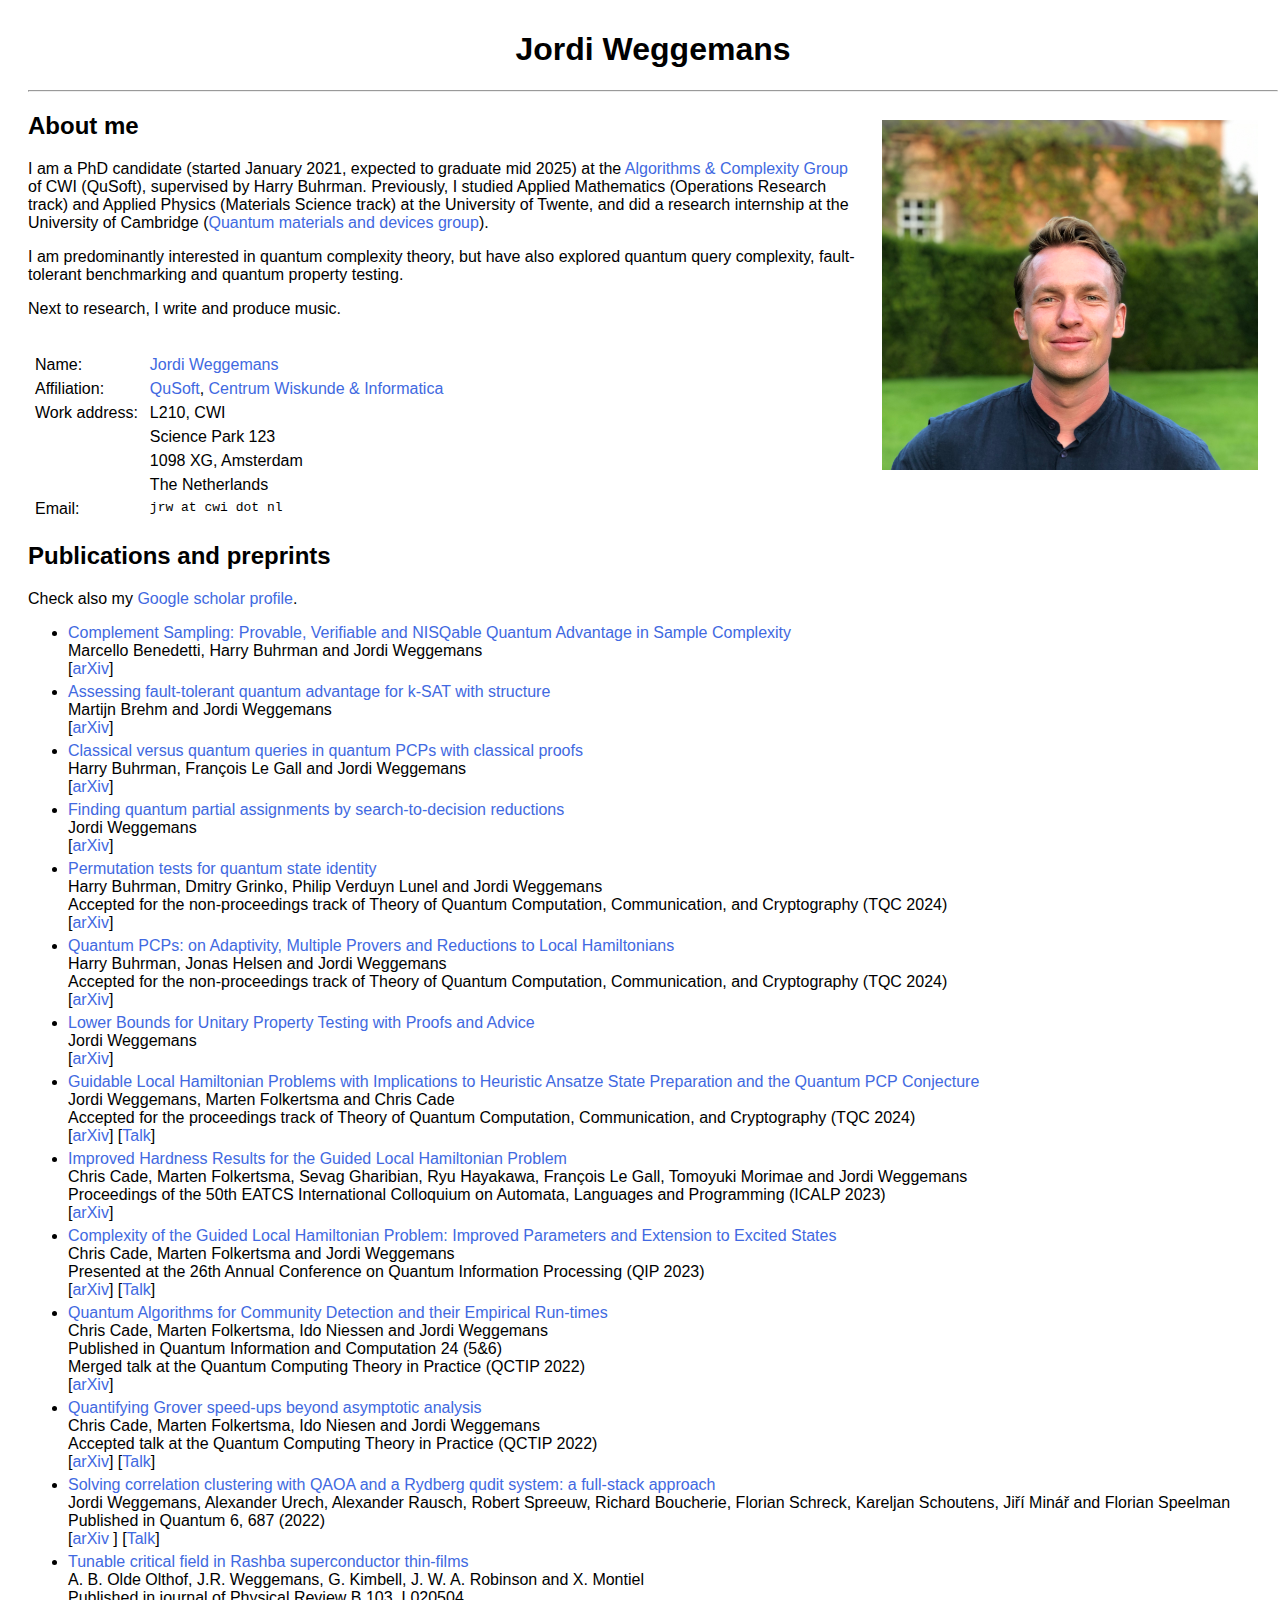
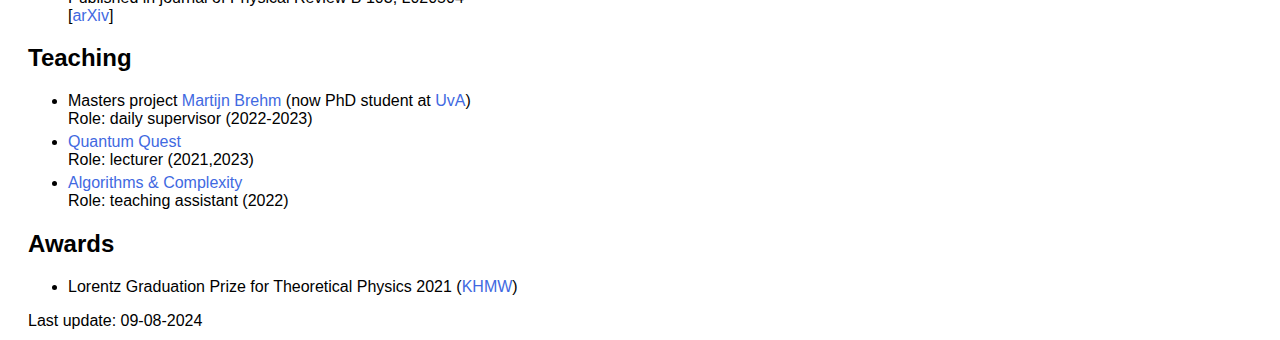
<file: index.html>
<html>
<head>
<title>Jordi Weggemans</title>
<link rel = 'stylesheet' href = 'stylesheet.css' type = 'text/css'/>
</head>
<body>
    <div id='main'>
        <h1>Jordi Weggemans</h1>
        <hr />
        <div id='profilepic'>
            <a href='Figures/ProfilePic.jpg' target='blank_'><img src='Figures/ProfilePic.jpg' height='350px' /></a>
        </div>
        <h2>About me</h2><p>
        I am a PhD candidate (started January 2021, expected to graduate mid 2025) at the <a href='https://www.cwi.nl/en/groups/algorithms-and-complexity/' target='blank_'>Algorithms & Complexity Group</a> of CWI (QuSoft), supervised by Harry Buhrman. Previously, I studied Applied Mathematics (Operations Research track) and Applied Physics (Materials Science track) at the University of Twente, and did a research internship at the University of Cambridge (<a href='https://www.robinson.msm.cam.ac.uk' target='blank_'>Quantum materials and devices group</a>).</p> 

<p>I am predominantly interested in quantum complexity theory, but have also explored quantum query complexity, fault-tolerant benchmarking and quantum property testing. </p>

 <p> Next to research, I write and produce music. </p>


 <br />
        <table>
            <tr><td>Name:</td><td><a href='https://www.cwi.nl/en/people/jordi-weggemans' target='blank_'>Jordi Weggemans</a></td></tr>
            <tr><td>Affiliation:</td><td><a href='https://qusoft.org' target='blank_'>QuSoft</a>, <a href='https://cwi.nl' target='blank_'>Centrum Wiskunde &amp; Informatica</a></td></tr>
            <tr><td rowspan='4'>Work address:</td><td>L210, CWI</td></tr>

            <tr><td>Science Park 123</td></tr>
            <tr><td>1098 XG, Amsterdam</td></tr>
            <tr><td>The Netherlands</td></tr>
            <tr><td>Email:</td><td><tt>jrw at cwi  dot nl</tt></td></tr>
</table>
        <h2>Publications and preprints</h2>
Check also my <a href='https://scholar.google.nl/citations?user=DXZzVtwAAAAJ&hl=nl' target='blank_'>Google scholar profile</a>.
        <ul>
<li>
	<a href='https://arxiv.org/abs/2502.08721' target='blank_'> Complement Sampling: Provable, Verifiable and NISQable Quantum Advantage in Sample Complexity </a> <br>
	Marcello Benedetti, Harry Buhrman and Jordi Weggemans <br>
      [<a href='https://arxiv.org/abs/2502.08721' target='blank_'>arXiv</a>]
    </li>
<li>
	<a href='https://arxiv.org/abs/2412.13274' target='blank_'> Assessing fault-tolerant quantum advantage for k-SAT with structure </a> <br>
	Martijn Brehm and Jordi Weggemans <br>
      [<a href='https://arxiv.org/abs/2412.13274' target='blank_'>arXiv</a>]
    </li>
<li>
	<a href='https://arxiv.org/abs/2411.00946' target='blank_'> Classical versus quantum queries in quantum PCPs with classical proofs </a> <br>
	Harry Buhrman, Fran&ccedil;ois Le Gall and Jordi Weggemans <br>
      [<a href='https://arxiv.org/abs/2411.00946' target='blank_'>arXiv</a>]
    </li>
<li>
	<a href='https://arxiv.org/abs/2408.03986' target='blank_'> Finding quantum partial assignments by search-to-decision reductions </a> <br>
	Jordi Weggemans <br>
      [<a href='https://arxiv.org/abs/2408.03986' target='blank_'>arXiv</a>]
    </li>
	<li>
	<a href='https://arxiv.org/abs/2405.09626' target='blank_'> Permutation tests for quantum state identity </a> <br>
	Harry Buhrman, Dmitry Grinko, Philip Verduyn Lunel and Jordi Weggemans <br>
Accepted for the non-proceedings track of Theory of Quantum Computation, Communication, and Cryptography (TQC 2024) <br>
      [<a href='https://arxiv.org/abs/2405.09626' target='blank_'>arXiv</a>]
    </li>
     <li>
	<a href='https://arxiv.org/abs/2403.04841' target='blank_'> Quantum PCPs: on Adaptivity, Multiple Provers and Reductions to Local Hamiltonians </a> <br>
	Harry Buhrman, Jonas Helsen and Jordi Weggemans <br>
	Accepted for the non-proceedings track of Theory of Quantum Computation, Communication, and Cryptography (TQC 2024) <br>
      [<a href='https://arxiv.org/abs/2403.04841' target='blank_'>arXiv</a>]
    </li>
	<li>
	<a href='https://arxiv.org/abs/2401.07912' target='blank_'> Lower Bounds for Unitary Property Testing with Proofs and Advice </a> <br>
	Jordi Weggemans <br>
      [<a href='https://arxiv.org/abs/2401.07912' target='blank_'>arXiv</a>]
    </li>
	<li>
	<a href='https://arxiv.org/abs/2302.11578' target='blank_'> Guidable Local Hamiltonian Problems with Implications to Heuristic Ansatze State Preparation and the Quantum PCP Conjecture </a> <br> Jordi Weggemans, Marten Folkertsma and Chris Cade <br>
Accepted for the proceedings track of Theory of Quantum Computation, Communication, and Cryptography (TQC 2024)  <br>
[<a href='https://arxiv.org/abs/2302.11578' target='blank_'>arXiv</a>] [<a href='https://www.youtube.com/watch?v=5eT_dp6rDLU&t=1s' target='blank_'>Talk</a>]
    </li>
	<li>
<a href='https://doi.org/10.4230/LIPIcs.ICALP.2023.32' target='blank_'> Improved Hardness Results for the Guided Local Hamiltonian Problem </a> <br> Chris Cade, Marten Folkertsma, Sevag Gharibian, Ryu Hayakawa, Fran&ccedil;ois Le Gall, Tomoyuki Morimae and Jordi Weggemans <br>
Proceedings of the 50th EATCS International Colloquium on Automata, Languages and Programming (ICALP 2023)  <br>
[<a href='https://arxiv.org/abs/2207.10250' target='blank_'>arXiv</a>]
    </li>
	<li>
<a href='https://arxiv.org/abs/2207.10097' target='blank_'>Complexity of the Guided Local Hamiltonian Problem: Improved Parameters and Extension to Excited States</a> <br> Chris Cade, Marten Folkertsma and Jordi Weggemans <br>
Presented at the 26th Annual Conference on Quantum Information Processing (QIP 2023)  <br>
[<a href='https://arxiv.org/abs/2207.10097' target='blank_'>arXiv</a>] [<a href='https://www.youtube.com/watch?v=aKEOFi_Byow&t=361s' target='blank_'>Talk</a>]
    </li>
<li>
<a href='https://www.rintonpress.com/xxqic24/qic-24-56/0361-0410.pdf' target='blank_'>Quantum Algorithms for Community Detection and their Empirical Run-times</a> <br> Chris Cade, Marten Folkertsma, Ido Niessen and Jordi Weggemans <br>
Published in Quantum Information and Computation 24 (5&#38;6) <br>
Merged talk at the Quantum Computing Theory in Practice (QCTIP 2022) <br>
[<a href='https://arxiv.org/abs/2203.06208' target='blank_'>arXiv</a>]
    </li>
<li>
	<a href='https://doi.org/10.22331/q-2023-10-10-1133' target='blank_'> Quantifying Grover speed-ups beyond asymptotic analysis </a> <br> Chris Cade, Marten Folkertsma, Ido Niesen and Jordi Weggemans <br>
Accepted talk at the Quantum Computing Theory in Practice (QCTIP 2022) <br>
    [<a href='https://arxiv.org/abs/2203.04975' target='blank_'>arXiv</a>] [<a href='https://www.youtube.com/watch?v=267h85JUwUI&t=880s' target='blank_'>Talk</a>]
    </li>
<li>
<a href='https://doi.org/10.22331/q-2022-04-13-687' target='blank_'>Solving correlation clustering with QAOA and a Rydberg qudit system: a full-stack approach</a> <br> Jordi Weggemans, Alexander Urech, Alexander Rausch, Robert Spreeuw, Richard Boucherie, Florian Schreck, Kareljan Schoutens, Ji&#345;&#237; Min&#225;&#345; and Florian Speelman <br>
Published in Quantum 6, 687 (2022)  <br>
[<a href='https://arxiv.org/abs/2106.11672v3' target='blank_'>arXiv </a>] [<a href='https://www.youtube.com/watch?v=MMp8RG8nC-c' target='blank_'>Talk</a>]
    </li>
<li>
<a href='https://doi.org/10.1103/PhysRevB.103.L020504' target='blank_'>Tunable critical field in Rashba superconductor thin-films </a> <br> 
A. B. Olde Olthof, J.R. Weggemans, G. Kimbell, J. W. A. Robinson and X. Montiel <br>
Published in journal of Physical Review B 103, L020504 <br>
[<a href='https://arxiv.org/abs/2009.14592' target='blank_'>arXiv</a>]
    </li>
        </ul>

<h2>Teaching</h2>

<ul>
	<li>
	Masters project <a href='https://coursecatalogue.uva.nl/xmlpages/page/2024-2025-en/search-course/course/118701' target='blank_'> Martijn Brehm  </a> (now PhD student at <a href='https://www.uva.nl/en' target='blank_'> UvA</a>)<br>
Role: daily supervisor (2022-2023) 
    </li>
	<li>
	<a href='https://www.quantum-quest.org' target='blank_'> Quantum Quest </a> <br>
Role: lecturer (2021,2023) 
    </li>
<li>
	<a href='https://coursecatalogue.uva.nl/xmlpages/page/2024-2025-en/search-course/course/118701' target='blank_'> Algorithms &#38; Complexity </a> <br>
Role: teaching assistant (2022) 
    </li>
 </ul>

<h2>Awards</h2>

<ul>
	<li> Lorentz Graduation Prize for Theoretical Physics 2021 (<a href='https://khmw.nl/verslag-prijsuitreikingen-29-november-2021/' target='blank_'>KHMW</a>)
    </li>
 </ul>

Last update: 09-08-2024


    </div>
</body>
</html>
</file>
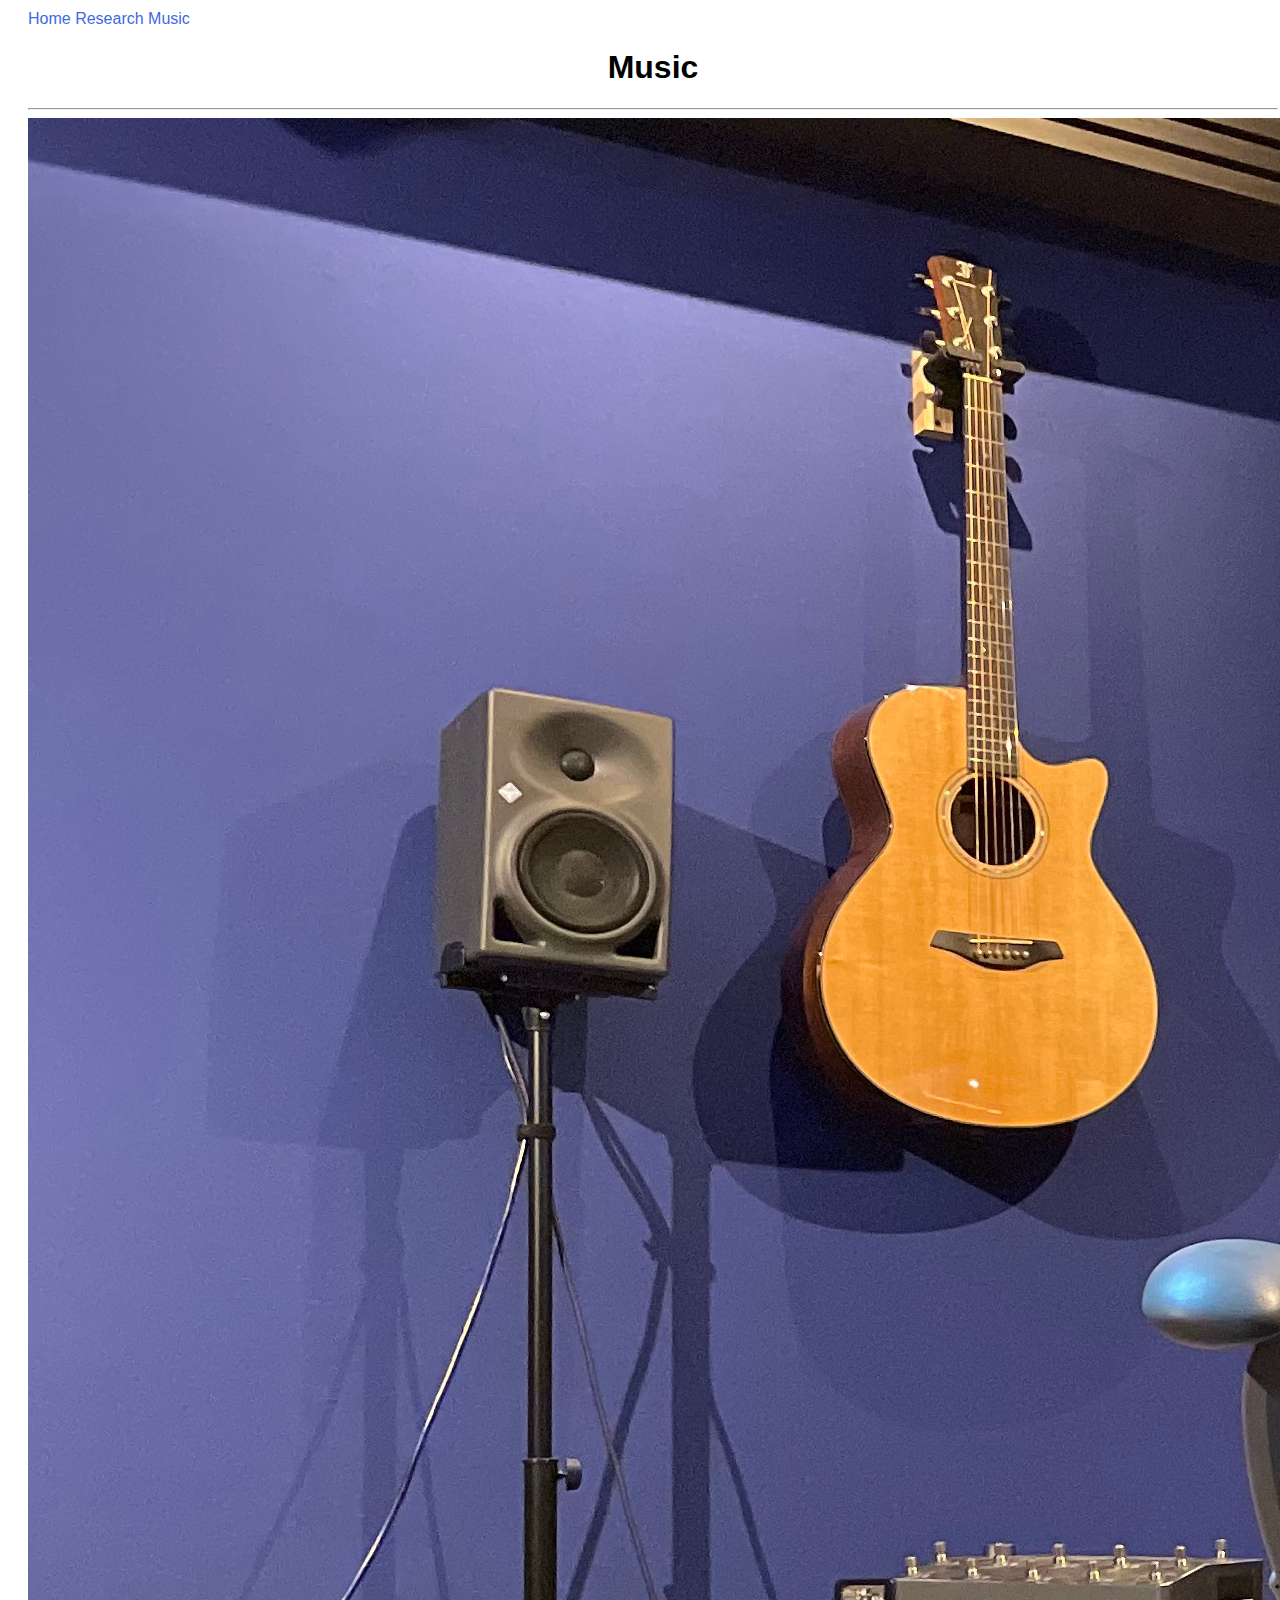
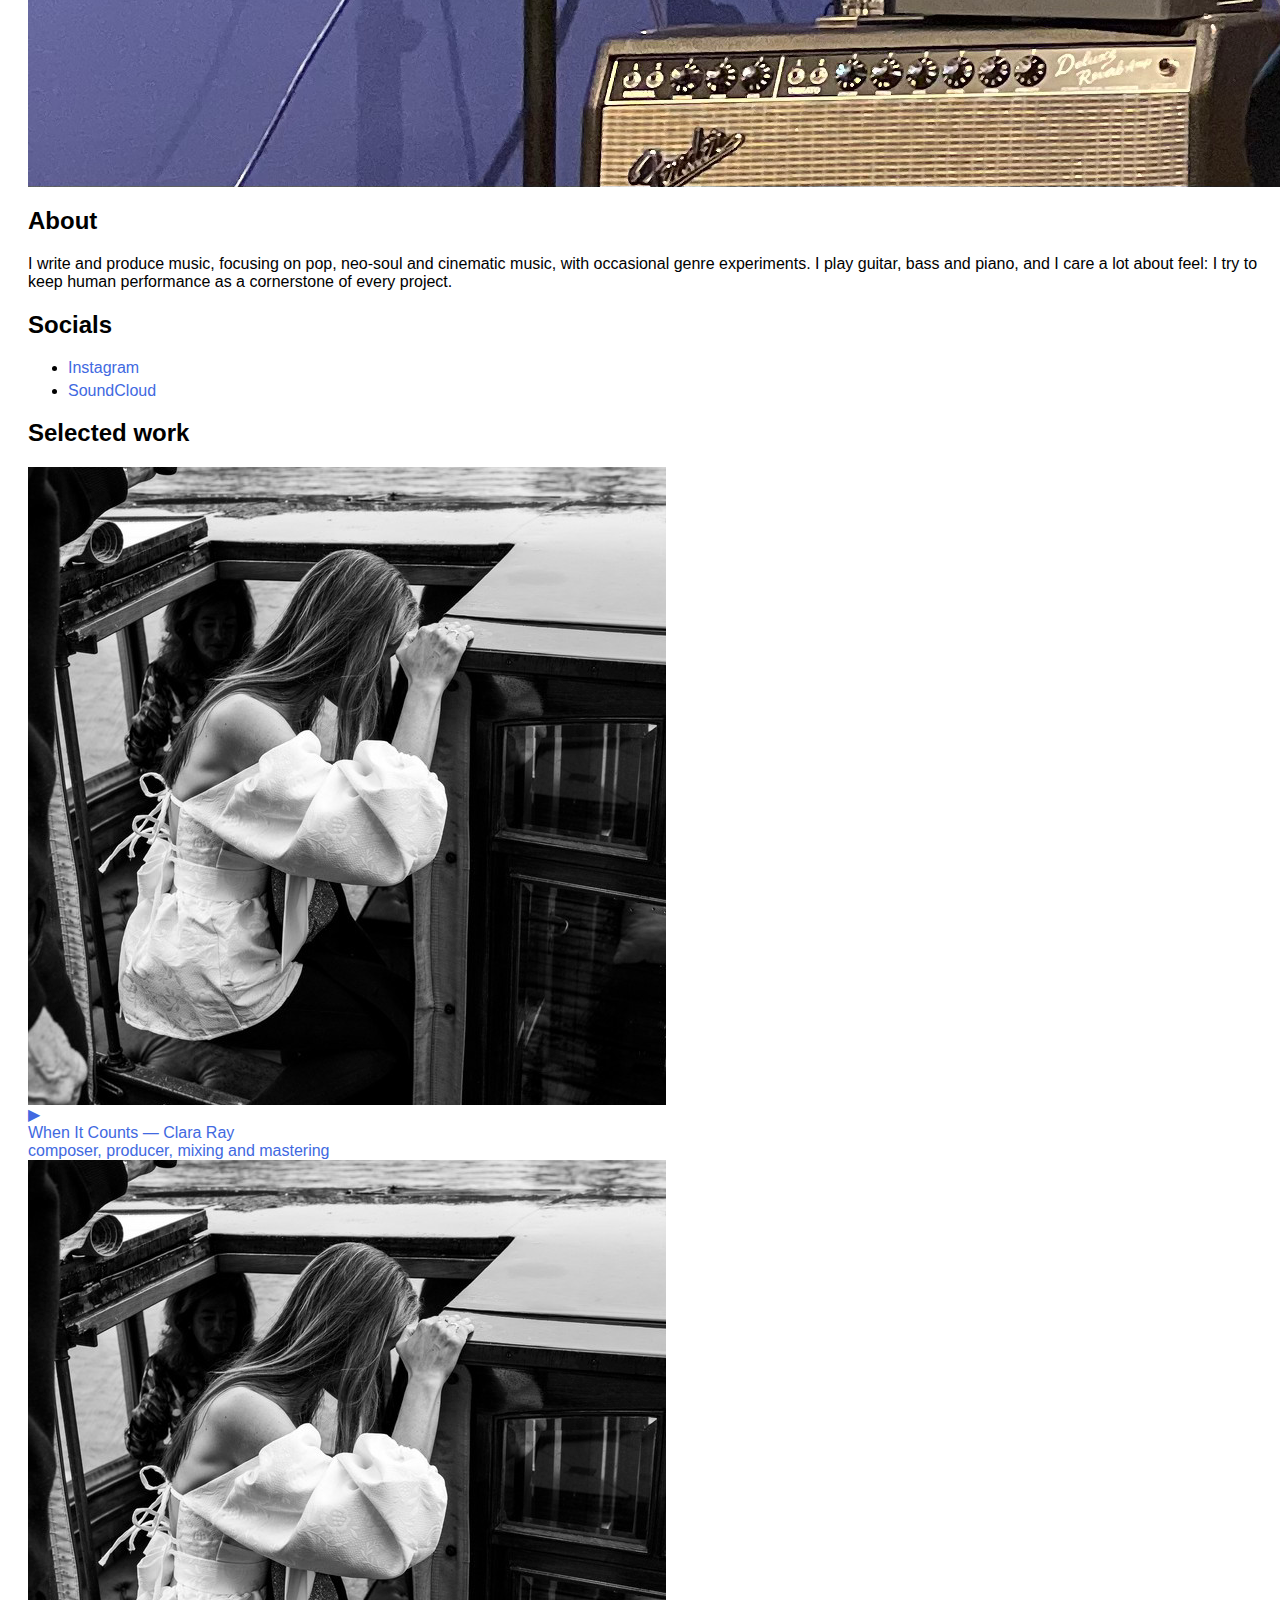
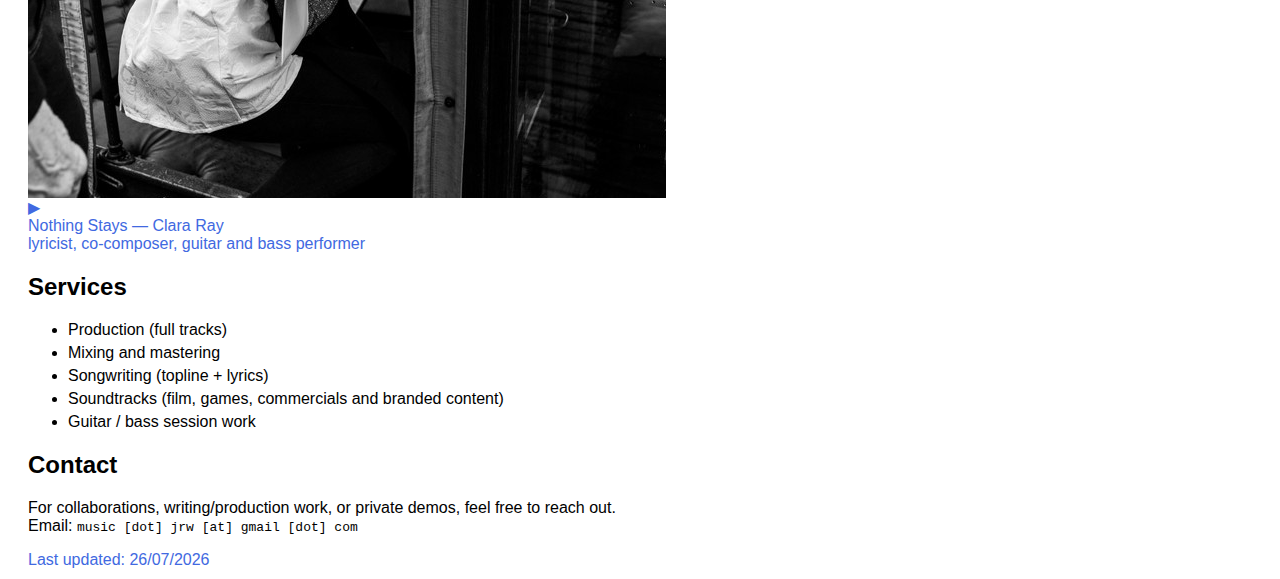
<file: music/index.html>
<html>
<head>
<title>Jordi Weggemans — Music (JRW Music)</title>
<link rel="stylesheet" href="../stylesheet.css" type="text/css"/>
</head>
<body class="page-music">
    <div id="main">

        <div class="topnav">
            <a href="../">Home</a>
            <a href="../research/">Research</a>
            <a class="active" href="./">Music</a>
        </div>

        <h1>Music</h1>
        <hr />

        <div class="heroimg">
          <a href="../Figures/MusicPicWide.jpg" target="blank_">
            <img src="../Figures/MusicPicWide.jpg" alt="Music" />
          </a>
        </div>


        <h2>About</h2>
        <p>
          I write and produce music, focusing on pop, neo-soul and cinematic music, with occasional genre experiments.
          I play guitar, bass and piano, and I care a lot about feel: I try to keep human performance as a cornerstone of every project.
        </p>

        <h2>Socials</h2>
        <ul>
            <li><a href="https://www.instagram.com/music.jrw/" target="blank_">Instagram</a></li>
<li><a href="https://soundcloud.com/user-426248967-23320818" target="blank_">SoundCloud</a></li>
</ul>
        <div class="panel">


        <h2>Selected work</h2>

        <div class="workgrid">
          <a class="workitem" href="https://open.spotify.com/track/4HZUZVfaHlQthQzyKriFCz?si=789b09d737bb4f49" target="_blank" rel="noopener">
            <img src="../Figures/WhenItCounts.png" alt="When It Counts — Clara Ray" />
            <div class="overlay" aria-hidden="true">
              <div class="listenicon" title="Listen">▶</div>
            </div>
            <div class="caption">
              <div class="title">When It Counts — Clara Ray</div>
              <div class="role">composer, producer, mixing and mastering</div>
            </div>
          </a>

          <a class="workitem" href="https://open.spotify.com/track/3Maxn8YmnUJAiikWmDvl9D?si=2b09842d539e4a4d" target="_blank" rel="noopener">
            <img src="../Figures/NothingStays.png" alt="Nothing Stays — Clara Ray" />
            <div class="overlay" aria-hidden="true">
              <div class="listenicon" title="Listen">▶</div>
            </div>
            <div class="caption">
              <div class="title">Nothing Stays — Clara Ray</div>
              <div class="role">lyricist, co-composer, guitar and bass performer</div>
            </div>
          </a>
        </div>
<h2>Services</h2>
        <ul>
            <li>Production (full tracks)</li>
                        <li>Mixing and mastering</li>
<li>Songwriting (topline + lyrics)</li>
            <li>Soundtracks (film, games, commercials and branded content)</li>
            <li>Guitar / bass session work</li>
        </ul>
        </div>


        <h2>Contact</h2>
        <p>
          For collaborations, writing/production work, or private demos, feel free to reach out.<br/>
          Email: <tt>music [dot] jrw [at] gmail [dot] com</tt>
        </p>

        <div class="lastupdate">
          <a href="../">Last updated: <span id="lastupdated"></span></a>
        </div>
        <script>
          const d = new Date();
          document.getElementById("lastupdated").textContent =
            d.toLocaleDateString("en-GB", { timeZone: "Europe/Amsterdam" });
        </script>

    </div>
</body>
</html>
</file>
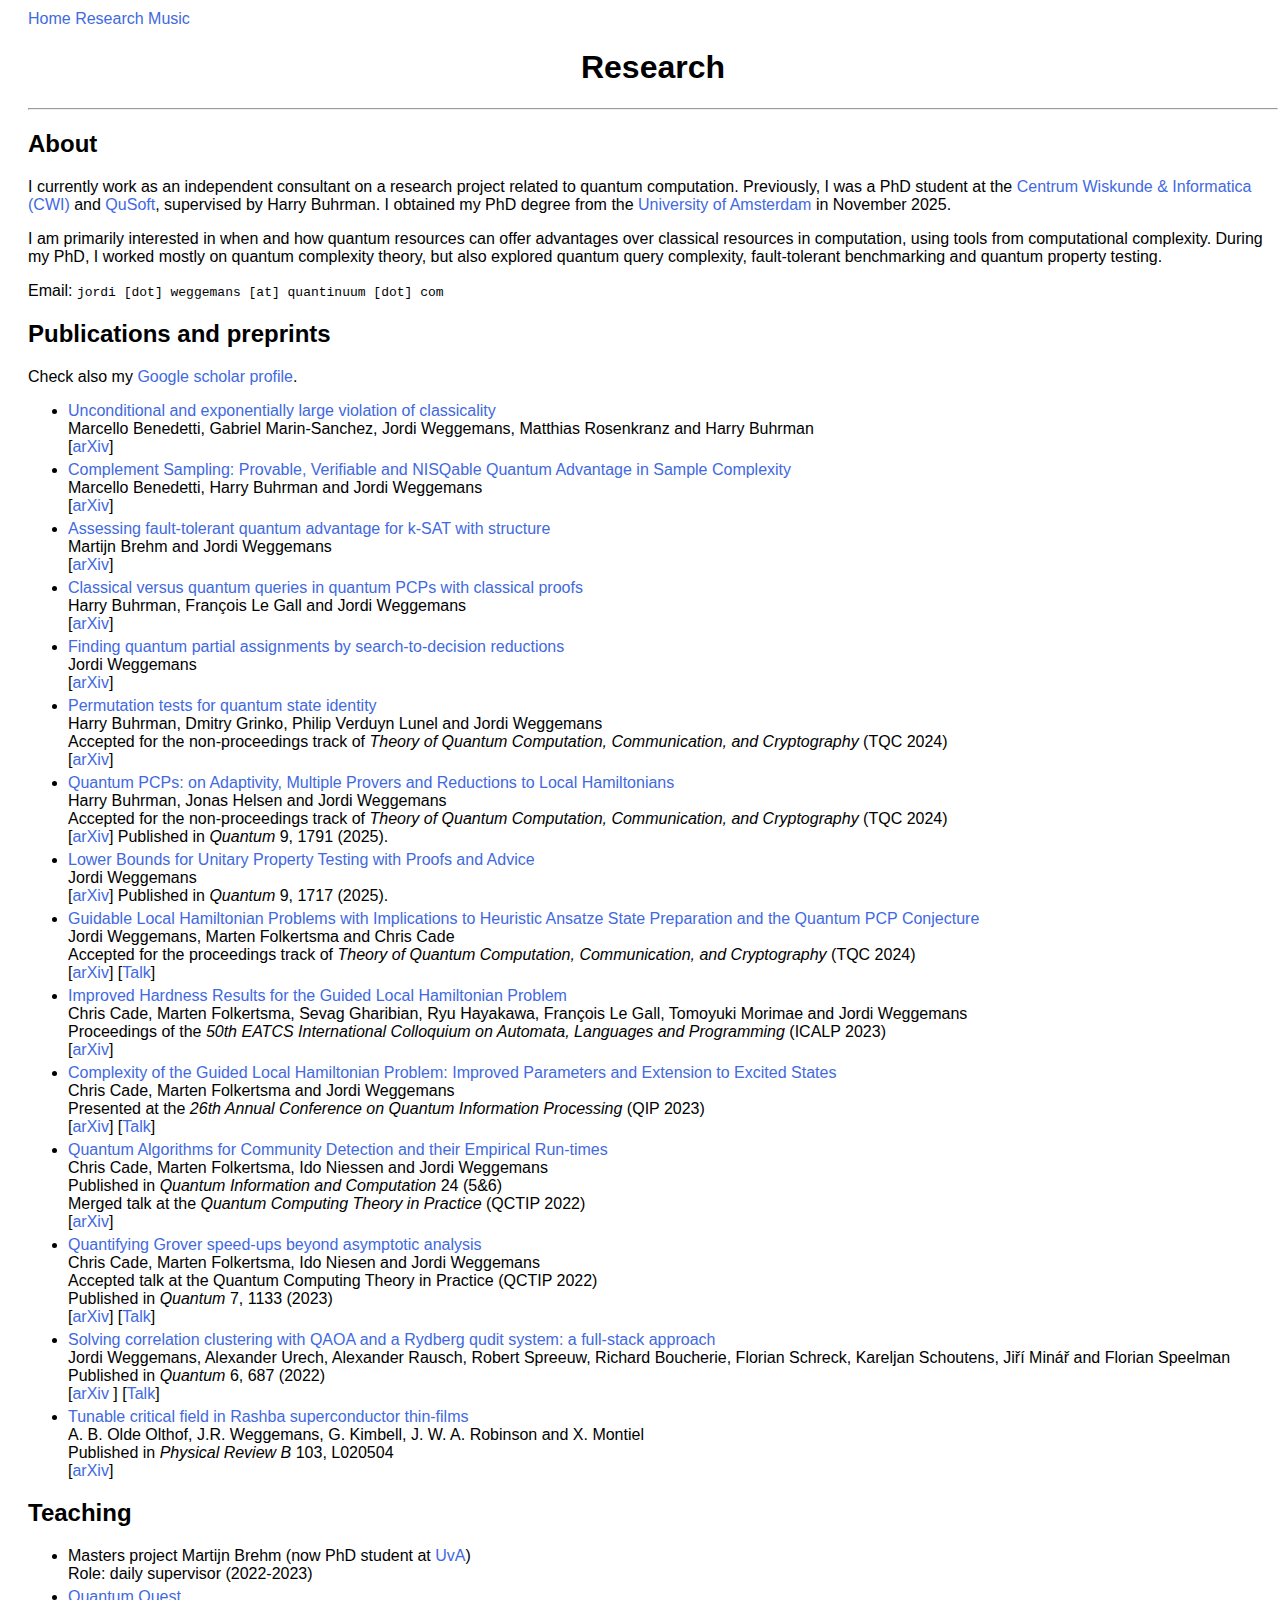
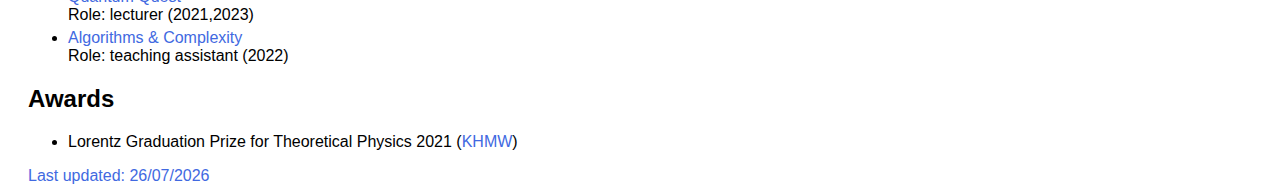
<file: research/index.html>
<html>
<head>
<!-- Google tag (gtag.js) -->
<script async src="https://www.googletagmanager.com/gtag/js?id=G-RV2TBEGKYS"></script>
<script>
  window.dataLayer = window.dataLayer || [];
  function gtag(){dataLayer.push(arguments);}
  gtag('js', new Date());

  gtag('config', 'G-RV2TBEGKYS');
</script>
<title>Jordi Weggemans — Research</title>
<link rel="stylesheet" href="../stylesheet.css" type="text/css"/>
</head>
<body class="page-research">
    <div id="main">
        <div class="topnav">
            <a href="../">Home</a>
            <a class="active" href="./">Research</a>
            <a href="../music/">Music</a>
        </div>

        <h1>Research</h1>
        <hr />


        <h2>About</h2>
        <p>
          I currently work as an independent consultant on a research project related to quantum computation.
          Previously, I was a PhD student at the
          <a href="https://www.cwi.nl/en/" target="_blank" rel="noopener">Centrum Wiskunde &amp; Informatica (CWI)</a>
          and
          <a href="https://qusoft.org" target="_blank" rel="noopener">QuSoft</a>,
          supervised by Harry Buhrman. I obtained my PhD degree from the
          <a href="https://www.uva.nl/en" target="_blank" rel="noopener">University of Amsterdam</a>
          in November 2025.
        </p>

        <p>
          I am primarily interested in when and how quantum resources can offer advantages over classical resources in computation, using tools from computational complexity.
          During my PhD, I worked mostly on quantum complexity theory, but also explored quantum query complexity, fault-tolerant benchmarking and quantum property testing.
        </p>

        <p>
          Email: <tt>jordi [dot] weggemans [at] quantinuum [dot] com</tt>
        </p>


<h2>Publications and preprints</h2>
Check also my <a href='https://scholar.google.nl/citations?user=DXZzVtwAAAAJ&hl=nl' target='blank_'>Google scholar profile</a>.
        <ul>
<li>
	<a href='https://arxiv.org/abs/2511.11008' target='blank_'> Unconditional and exponentially large violation of classicality </a> <br>
	Marcello Benedetti, Gabriel Marin-Sanchez, Jordi Weggemans, Matthias Rosenkranz and Harry Buhrman <br>
      [<a href='https://arxiv.org/abs/2511.11008' target='blank_'>arXiv</a>]
    </li>
<li>
	<a href='https://doi.org/10.1103/q55v-wm7y' target='blank_'> Complement Sampling: Provable, Verifiable and NISQable Quantum Advantage in Sample Complexity </a> <br>
	Marcello Benedetti, Harry Buhrman and Jordi Weggemans <br>
      [<a href='https://arxiv.org/abs/2502.08721' target='blank_'>arXiv</a>]
    </li>
<li>
	<a href='https://arxiv.org/abs/2412.13274' target='blank_'> Assessing fault-tolerant quantum advantage for k-SAT with structure </a> <br>
	Martijn Brehm and Jordi Weggemans <br>
      [<a href='https://arxiv.org/abs/2412.13274' target='blank_'>arXiv</a>]
    </li>
<li>
	<a href='https://arxiv.org/abs/2411.00946' target='blank_'> Classical versus quantum queries in quantum PCPs with classical proofs </a> <br>
	Harry Buhrman, Fran&ccedil;ois Le Gall and Jordi Weggemans <br>
      [<a href='https://arxiv.org/abs/2411.00946' target='blank_'>arXiv</a>]
    </li>
<li>
	<a href='https://arxiv.org/abs/2408.03986' target='blank_'> Finding quantum partial assignments by search-to-decision reductions </a> <br>
	Jordi Weggemans <br>
      [<a href='https://arxiv.org/abs/2408.03986' target='blank_'>arXiv</a>]
    </li>
	<li>
	<a href='https://arxiv.org/abs/2405.09626' target='blank_'> Permutation tests for quantum state identity </a> <br>
	Harry Buhrman, Dmitry Grinko, Philip Verduyn Lunel and Jordi Weggemans <br>
Accepted for the non-proceedings track of <em>Theory of Quantum Computation, Communication, and Cryptography</em> (TQC 2024) <br>
      [<a href='https://arxiv.org/abs/2405.09626' target='blank_'>arXiv</a>]
    </li>
     <li>
	<a href='https://doi.org/10.22331/q-2025-07-11-1791' target='blank_'> Quantum PCPs: on Adaptivity, Multiple Provers and Reductions to Local Hamiltonians </a> <br>
	Harry Buhrman, Jonas Helsen and Jordi Weggemans <br>
	Accepted for the non-proceedings track of <em>Theory of Quantum Computation, Communication, and Cryptography</em> (TQC 2024) <br>
      [<a href='https://arxiv.org/abs/2403.04841' target='blank_'>arXiv</a>]
     Published in <em>Quantum</em> 9, 1791 (2025).</li>
	<li>
	<a href='https://quantum-journal.org/papers/q-2025-04-18-1717/' target='blank_'> Lower Bounds for Unitary Property Testing with Proofs and Advice </a> <br>
	Jordi Weggemans <br>
      [<a href='https://arxiv.org/abs/2401.07912' target='blank_'>arXiv</a>]
     Published in <em>Quantum</em> 9, 1717 (2025).</li>
	<li>
	<a href='https://drops.dagstuhl.de/entities/document/10.4230/LIPIcs.TQC.2024.10' target='blank_'> Guidable Local Hamiltonian Problems with Implications to Heuristic Ansatze State Preparation and the Quantum PCP Conjecture </a> <br> Jordi Weggemans, Marten Folkertsma and Chris Cade <br>
Accepted for the proceedings track of <em>Theory of Quantum Computation, Communication, and Cryptography</em> (TQC 2024)  <br>
[<a href='https://arxiv.org/abs/2302.11578' target='blank_'>arXiv</a>] [<a href='https://www.youtube.com/watch?v=5eT_dp6rDLU&t=1s' target='blank_'>Talk</a>]
    </li>
	<li>
<a href='https://doi.org/10.4230/LIPIcs.ICALP.2023.32' target='blank_'> Improved Hardness Results for the Guided Local Hamiltonian Problem </a> <br> Chris Cade, Marten Folkertsma, Sevag Gharibian, Ryu Hayakawa, Fran&ccedil;ois Le Gall, Tomoyuki Morimae and Jordi Weggemans <br>
Proceedings of the <em>50th EATCS International Colloquium on Automata, Languages and Programming</em> (ICALP 2023)  <br>
[<a href='https://arxiv.org/abs/2207.10250' target='blank_'>arXiv</a>]
    </li>
	<li>
<a href='https://arxiv.org/abs/2207.10097' target='blank_'>Complexity of the Guided Local Hamiltonian Problem: Improved Parameters and Extension to Excited States</a> <br> Chris Cade, Marten Folkertsma and Jordi Weggemans <br>
Presented at the <em>26th Annual Conference on Quantum Information Processing</em> (QIP 2023)  <br>
[<a href='https://arxiv.org/abs/2207.10097' target='blank_'>arXiv</a>] [<a href='https://www.youtube.com/watch?v=aKEOFi_Byow&t=361s' target='blank_'>Talk</a>]
    </li>
<li>
<a href='https://www.rintonpress.com/xxqic24/qic-24-56/0361-0410.pdf' target='blank_'>Quantum Algorithms for Community Detection and their Empirical Run-times</a> <br> Chris Cade, Marten Folkertsma, Ido Niessen and Jordi Weggemans <br>
Published in <em>Quantum Information and Computation</em> 24 (5&#38;6) <br>
Merged talk at the <em>Quantum Computing Theory in Practice</em> (QCTIP 2022) <br>
[<a href='https://arxiv.org/abs/2203.06208' target='blank_'>arXiv</a>]
    </li>
<li>
	<a href='https://doi.org/10.22331/q-2023-10-10-1133' target='blank_'> Quantifying Grover speed-ups beyond asymptotic analysis </a> <br> Chris Cade, Marten Folkertsma, Ido Niesen and Jordi Weggemans <br>
Accepted talk at the Quantum Computing Theory in Practice (QCTIP 2022) <br>
 Published in <em>Quantum</em> 7, 1133 (2023) <br>
    [<a href='https://arxiv.org/abs/2203.04975' target='blank_'>arXiv</a>] [<a href='https://www.youtube.com/watch?v=267h85JUwUI&t=880s' target='blank_'>Talk</a>]
    </li>
<li>
<a href='https://doi.org/10.22331/q-2022-04-13-687' target='blank_'>Solving correlation clustering with QAOA and a Rydberg qudit system: a full-stack approach</a> <br> Jordi Weggemans, Alexander Urech, Alexander Rausch, Robert Spreeuw, Richard Boucherie, Florian Schreck, Kareljan Schoutens, Ji&#345;&#237; Min&#225;&#345; and Florian Speelman <br>
Published in <em>Quantum</em> 6, 687 (2022)  <br>
[<a href='https://arxiv.org/abs/2106.11672v3' target='blank_'>arXiv </a>] [<a href='https://www.youtube.com/watch?v=MMp8RG8nC-c' target='blank_'>Talk</a>]
    </li>
<li>
<a href='https://doi.org/10.1103/PhysRevB.103.L020504' target='blank_'>Tunable critical field in Rashba superconductor thin-films </a> <br> 
A. B. Olde Olthof, J.R. Weggemans, G. Kimbell, J. W. A. Robinson and X. Montiel <br>
Published in <em>Physical Review B</em> 103, L020504 <br>
[<a href='https://arxiv.org/abs/2009.14592' target='blank_'>arXiv</a>]
    </li>
        </ul>

<h2>Teaching</h2>

<ul>
	<li>
	Masters project Martijn Brehm (now PhD student at <a href='https://www.uva.nl/en' target='blank_'> UvA</a>)<br>
Role: daily supervisor (2022-2023) 
    </li>
	<li>
	<a href='https://www.quantum-quest.org' target='blank_'> Quantum Quest </a> <br>
Role: lecturer (2021,2023) 
    </li>
<li>
	<a href='https://coursecatalogue.uva.nl/xmlpages/page/2024-2025-en/search-course/course/118701' target='blank_'> Algorithms &#38; Complexity </a> <br>
Role: teaching assistant (2022) 
    </li>
 </ul>

<h2>Awards</h2>

<ul>
	<li> Lorentz Graduation Prize for Theoretical Physics 2021 (<a href='https://khmw.nl/verslag-prijsuitreikingen-29-november-2021/' target='blank_'>KHMW</a>)
    </li>
 </ul>




        <div class="lastupdate">
          <a href="../">Last updated: <span id="lastupdated"></span></a>
        </div>
        <script>
          const d = new Date();
          document.getElementById("lastupdated").textContent =
            d.toLocaleDateString("en-GB", { timeZone: "Europe/Amsterdam" });
        </script>


    </div>
</body>
</html>
</file>
<file: stylesheet.css>
body {
  background-color: White;
  font-family: Verdana, "Helvetica Neue", Helvetica, Arial, sans-serif;
}

h1 {
  text-align: center;
}

#main {
  width: 1250px;
  margin: auto;
  padding: 2px 20px 2px 20px;
  background-color: White;
  border-radius: 5px;
}

#profilepic {
  float: right;
  margin: 20px;
}

table tr td {
  vertical-align: top;
  padding: 2px 5px 2px 5px;
}

li {
  margin: 5px 0 5px 0;
}

a {
  text-decoration: none; /* Remove underline */
  color: #4169E1; /* RoyalBlue */
}

a:visited {
  color: #4169E1; /* Keep the same RoyalBlue color after visiting */
}

/* Optional: Change color on hover */
a:hover {
  color: #27408B; /* Darker shade for hover effect */
}
</file>
